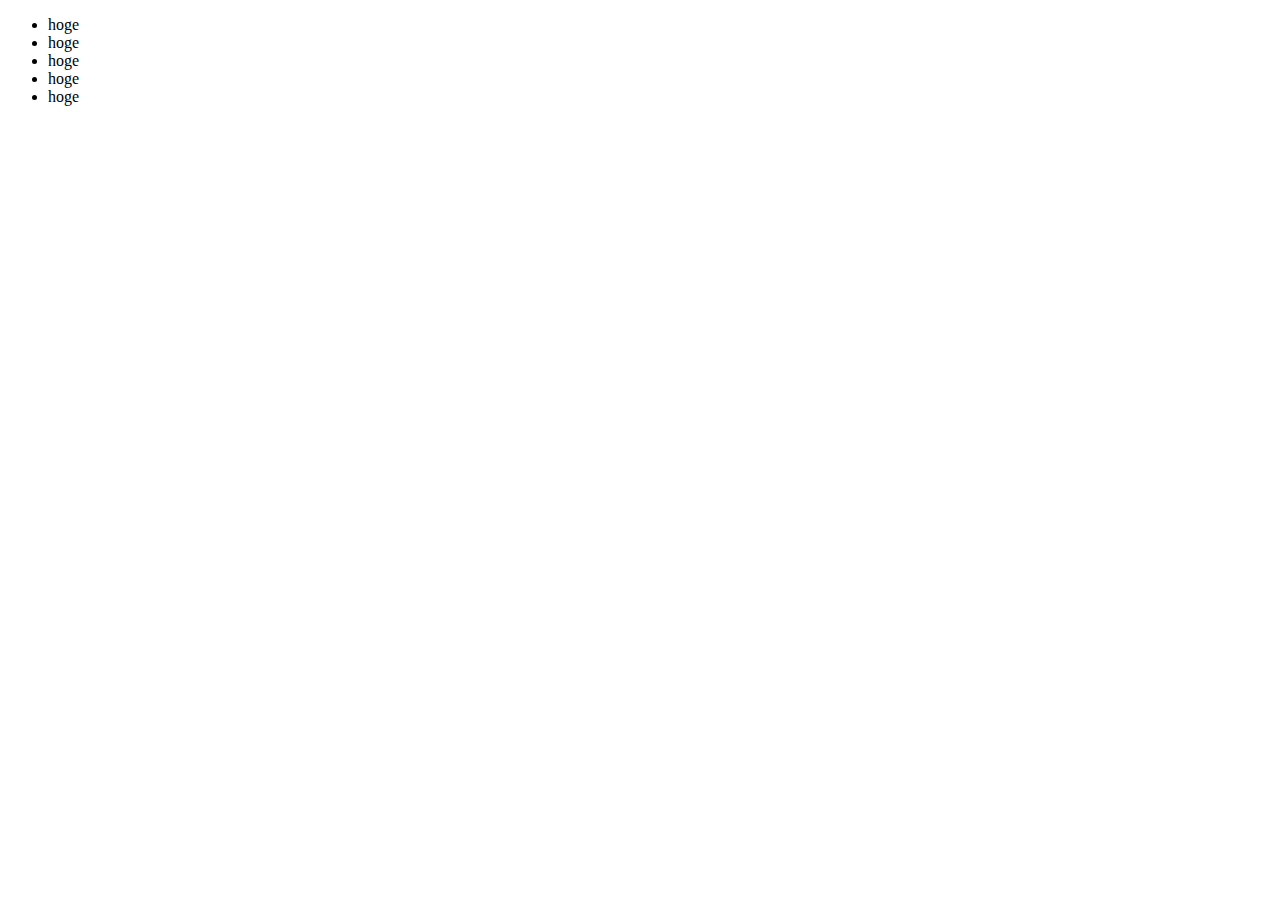
<file: liveCoding/index.html>
<!DOCTYPE html>
<html lang="en">
<head>
	<meta charset="UTF-8">
	<title></title>
</head>
<body>
	<ul>
		<li>hoge </li>
		<li>hoge </li>
		<li>hoge </li>
		<li>hoge </li>
		<li>hoge </li>
	</ul>
</body>
</html>
</file>
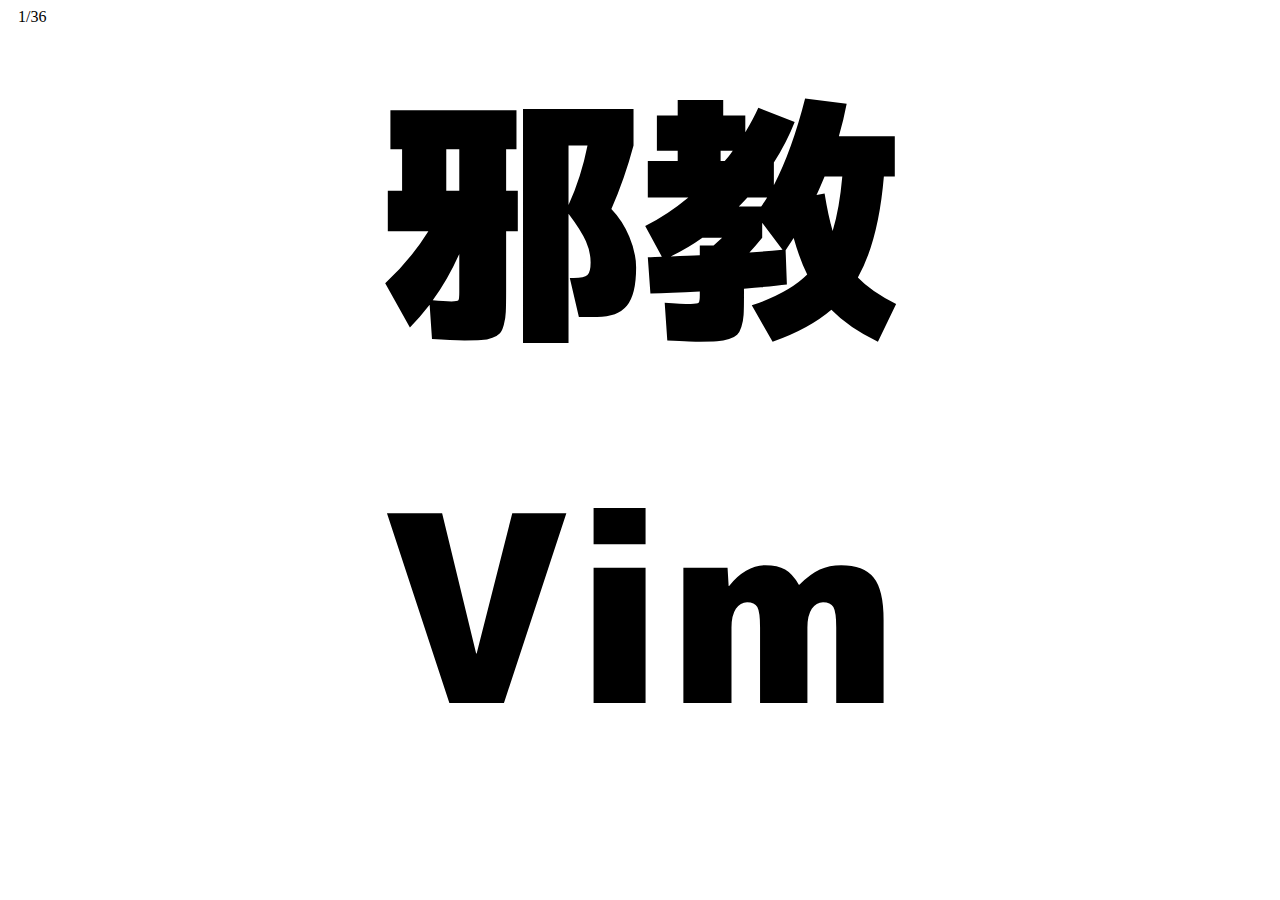
<file: evil-vim/takahashi_method.html>
<html><head>
<meta http-equiv="content-type" content="text/html; charset=UTF-8">
<title>Ttile</title>
<script>
var gid = function(id){return document.getElementById(id)}
var c_page = 0;
var takahashi = function(){
	var output = gid('result');
	var page = gid('src_code').value.split("----");
	if(!page[c_page]){
		c_page = page.length-1;
	}
	gid("page_navi").innerHTML = (c_page+1) + "/" + page.length;
	with(output.style){
		fontSize = "10px";
		display  = "inline";
	}
	output.innerHTML = page[c_page].
		replace(/^[\r\n]+/g,"").replace(/[\r\n]+$/g,"").replace(/(\r\n|[\r\n])/g,"<br />");
	var body_w = document.body.offsetWidth;
	var body_h = document.body.offsetHeight;
	var output_w = output.offsetWidth;
	var new_fs = Math.ceil((body_w/output_w) * 8);
	if(new_fs > 10000){return}
	with(output.style){
		fontSize = new_fs + "px";
		display  = "block";
	}
	var output_h = output.offsetHeight;
	if(output_h > body_h){
		var new_fs = Math.ceil((body_h/output_h) * new_fs * 0.8);
		with(output.style){
			fontSize = new_fs + "px";
			fontWeight = "bold"; 
		}
	}
}
var f = function(){
	c_page++;
	takahashi();
}
var b = function(){
	c_page--;
	if(c_page < 0){c_page = 0}
	takahashi();
}
function keyPress(e) {
	if(e.charCode==102){
		f();
	}else{
		b();
	}
}
document.addEventListener("keypress",keyPress,false);
if ((navigator.userAgent.indexOf('iPhone') > 0 && navigator.userAgent.indexOf('iPad') == -1) || 		navigator.userAgent.indexOf('iPod') > 0 || navigator.userAgent.indexOf('Android') > 0) {
	 document.addEventListener("click",f,false);
}

</script>
<script src='http://127.0.0.1:9001/js/socket.js'></script>
<style  type="text/css">
@font-face {
font-family: myfont;
src: url("../mplus-1p-black.ttf");
}
</style>
</head>
<body style="height:90%">
<textarea style="visibility: hidden; width: 1px; height: 1px; " rows="3" cols="80" id="src_code">
邪教
Vim
----
<img src="./img/1.png" width="70%" alt="">
<!--<font color="chocolate">文字色</font>-->
----
<img src="./img/2.jpg" width="70%" alt="">
----
<img src="./img/4.png" width="100%" alt="">
----
<img src="./img/5.png" width="100%" alt="">
----
<img src="./img/6.png" width="30%" alt="">
----
はい
----
2つの
目的は
同じ
----
<font color="red">楽な
タイピング</font>
----
コマンドで
快適な
編集作業
----
Vim
特徴
----
単純な
コマンド
----
hjkl
←↓↑→
----
だが
しかし
----
<font color="red">モード
切り替え
面倒！</font>
----
一文字前に
戻るとき
----
ESC
h
i
----
emacs
なら
Ctrl+b
----
emacs
特徴
----
モード
切り替え
なし！
----
だが
しかし
----
<font color="red">小指が
いかれる</font>
----
<font color="red">Control
キー
押しまくり</font>
----
保存
Ctrl+x
Ctrl+s
----
はい
----
なんとか
ならんのか
----
<img src="./img/7.png" width="70%" alt="">
----
<img src="./img/8.png" width="70%" alt="">
----
<font color="red">Vim</font>の
Insert
モードで
----
<font color="red">emacs</font>の
コマンド
を使おう
----
<img src="./img/3.png" width="100%" alt="">
----
めっちゃ
楽
----
ただし
----
両陣営
に嫌われる
----
だから
<font color="red">邪教！</font>
----
お
わ
り
</textarea>
<span id="page_navi"></span>
<center>
<div style="font-size: 20px; font-family:myfont; font-weight:900; display: block;" id="result"></div>
</center>

<script>
takahashi();
</script>
</body></html>
</file>
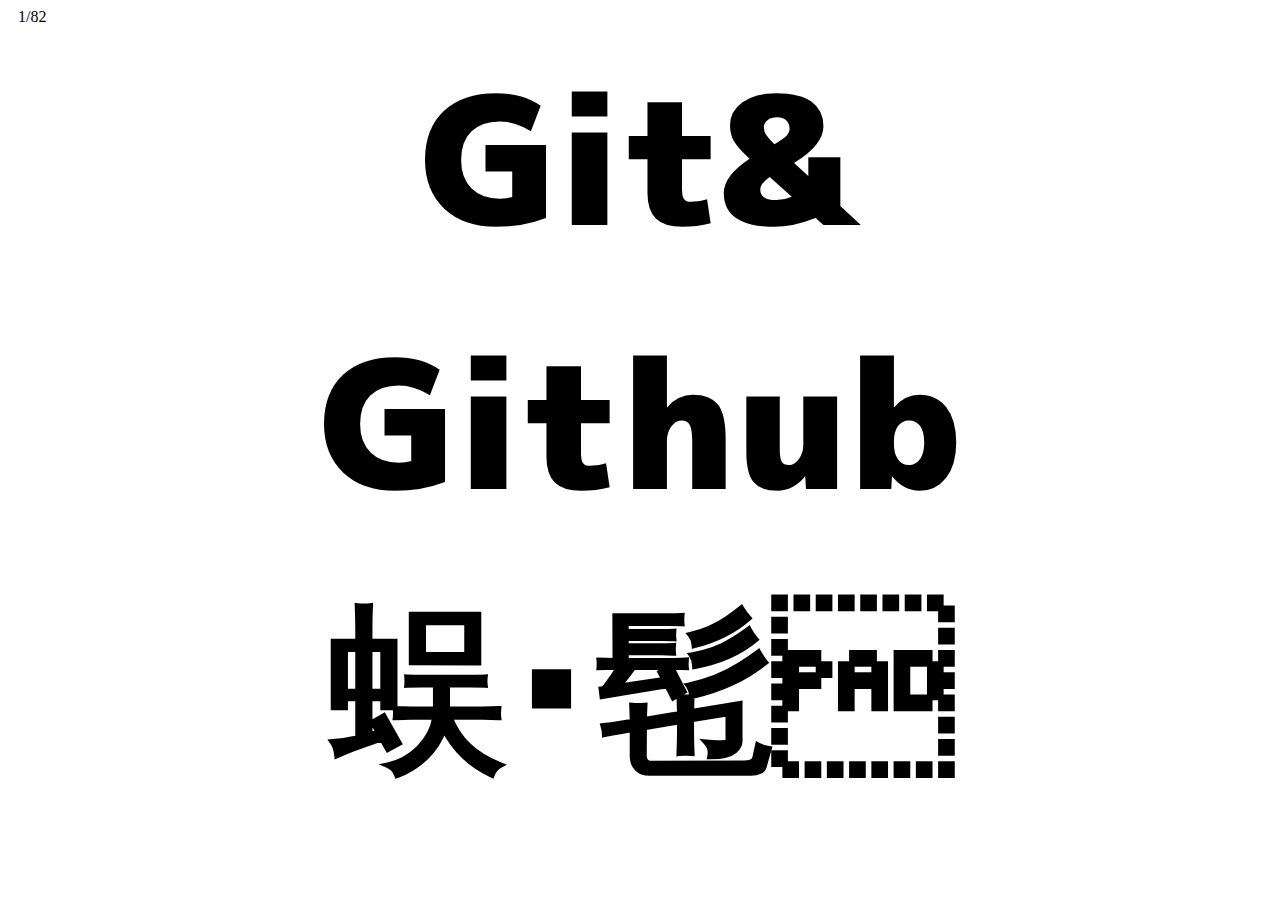
<file: git/takahashi_method.html>
<html><head>
<meta http-equiv="content-type" content="text/html; charset=Shift_JIS">
<title>Ttile</title>
<script>
var gid = function(id){return document.getElementById(id)}
var c_page = 0;
var takahashi = function(){
	var output = gid('result');
	var page = gid('src_code').value.split("----");
	if(!page[c_page]){
		c_page = page.length-1;
	}
	gid("page_navi").innerHTML = (c_page+1) + "/" + page.length;
	with(output.style){
		fontSize = "10px";
		display  = "inline";
	}
	output.innerHTML = page[c_page].
		replace(/^[\r\n]+/g,"").replace(/[\r\n]+$/g,"").replace(/(\r\n|[\r\n])/g,"<br />");
	var body_w = document.body.offsetWidth;
	var body_h = document.body.offsetHeight;
	var output_w = output.offsetWidth;
	var new_fs = Math.ceil((body_w/output_w) * 8);
	if(new_fs > 10000){return}
	with(output.style){
		fontSize = new_fs + "px";
		display  = "block";
	}
	var output_h = output.offsetHeight;
	if(output_h > body_h){
		var new_fs = Math.ceil((body_h/output_h) * new_fs * 0.8);
		with(output.style){
			fontSize = new_fs + "px";
			fontWeight = "bold";
		}
	}
}
var f = function(){
	c_page++;
	takahashi();
}
var b = function(){
	c_page--;
	if(c_page < 0){c_page = 0}
	takahashi();
}
function keyPress(e) {
	if(e.charCode==102){
		f();
	}else{
		b();
	}
}
document.addEventListener("keypress",keyPress,false);
if ((navigator.userAgent.indexOf('iPhone') > 0 && navigator.userAgent.indexOf('iPad') == -1) || 		navigator.userAgent.indexOf('iPod') > 0 || navigator.userAgent.indexOf('Android') > 0) {
	 document.addEventListener("click",f,false);
}

</script>
<style  type="text/css">
@font-face {
font-family: myfont;
src: url("../mplus-1p-black.ttf");
}
</style>
</head>
<body style="height:90%">
<textarea style="visibility: hidden; width: 1px; height: 1px; " rows="3" cols="80" id="src_code">
Git&
Github
入門
----
×どうやって使うか

◯なぜ使うか
----
<font color="red">Git</font>って
聞いたこと
ある？
----
<img src="gitlogo.png" width="75%" alt="">
----
<font color="red">Git</font>は
バージョン
管理ツール
----
バージョン
管理？
----
iOS
7.0→7.1→7.2
→8.0→8.1
----
なぜ
するの？
----
バージョン管理を
しなかった場合
----
新機能開発！
----
新機能開発！
新機能開発！
----
新機能開発！
新機能開発！
新機能開発！
----
あれ…
急に動かなくなった…
----
原因が分からない…
最初からやり直し…
----
ʅ (◞‸◟；) ʃ
----
いやいや…
俺は大丈夫
って人いる？
----
<img src="folder.png" width="75%" alt="">
----
こんな
ダサい管理
はやめよう！
----
<font color="red">Git</font>を
使った場合
----
新機能開発！
----
バージョン
を保存！
----
新機能開発！
----
バージョン
を保存！
----
あれ…
急に動かなくなった…
----
でも
<font color="red">Git</font>
なら？
----
前のバージョン
に戻せる！
----
前のバージョン
との差分が
見れる！
----
<img src="git_diff.png" width="50%" alt="">
----
ちなみに
使えるのは
プログラム
だけじゃない
----
Texにも
使える！
----
便利
٩( 'ω' )و
----
どうやって
するの？
----
作業中の
ディレクトリで
最初に
「git init」
----
ファイルを変更したら
変更ファイルを
「git add」
で選択
----
ファイルを選択したら
「git commit」
でセーブ！！
----
分かった？
----
分からんよね
----
「彼女」に
例えよう！
----
ストーリー
「彼女を良い
感じにする」
----
彼女ができた
↓
「フォルダ作成」
----
フォルダの中身
・黒髪
・ロング
・二重
・etc...
----
git init
↓
お前を監視する
----
彼女がピアス
をつけた
----
git add ピアス
git commit
「君のピアスかわいいね
ほぞーん！パシャッ」
----
彼女がマニキュア
をした
----
この場合は？
----
git add マニキュア
git commit
「君の爪かわいいね！
パシャッ！」
----
黒髪→金髪
----
可愛くないなら
元に戻せる！
----
詳しくは

サルでもわかるGit入門
<font color="blue">http://www.backlog.jp/git-guide/</font>
Gitチュートリアル | アトラシアン
<font color="blue">https://www.atlassian.com/ja/git/</font>
----
----
<font color="red">Github</font>って
聞いたこと
ある？
----
GitHubはソフトウェア開発
プロジェクトのための
共有ウェブサービスであり
Gitバージョン管理システム
を使用する（Wikipedia）
----
GitHubはソフトウェア開発
<font color="red">プロジェクトのため</font>の
共有ウェブサービスであり
Gitバージョン管理システム
を使用する（Wikipedia）
----
プロジェクト管理
ができる！
----
・issue管理機能
・コードレビュー
・Wiki
----
複数人での
作業が
容易
----
便利
٩( 'ω' )و
----
GitHubはソフトウェア開発
プロジェクトのための
<font color="red">共有ウェブサービス</font>であり
Gitバージョン管理システム
を使用する（Wikipedia）
----
共有？
----
コードの共有
→人に見せる
→人のを見る
→共同作業　
----
コードの共有
→<font color="red">人に見せる</font>
→人のを見る
→共同作業　
----
他の人に見せれる
→企業の人が見る
→就活で使える
→インターン受かる
----
便利
٩( 'ω' )و
----
コードの共有
→人に見せる
→<font color="red">人のを見る</font>
→共同作業　
----
他の人の
プログラムを
→見れる
→使える
----
<img src="github.png" width="75%" alt="">
----
コードの共有
→人に見せる
→人のを見る
→<font color="red">共同作業</font>　
----
共同作業
→分担作業
----
どうやって
分担作業を
するのか
----
Gitの
「branch機能」
----
branch
とは？
----
<img src="miki.gif" width="50%" alt="">
----
<img src="git-merge.png" width="75%" alt="">
----
branchを切って
commit！
----
commit！
commit！
----
pull-request！
----
merge！
----
<img src="git-merge.png" width="75%" alt="">
----
便利
٩( 'ω' )و
----
Githubで
プログラムを
安全に！
楽しく！
書こう！
----
お
わ
り
</textarea>
<span id="page_navi"></span>
<center>
<div style="font-size: 20px; font-family:myfont; font-weight:900; display: block;" id="result"></div>
</center>

<script>
takahashi();
</script>
</body></html>
</file>
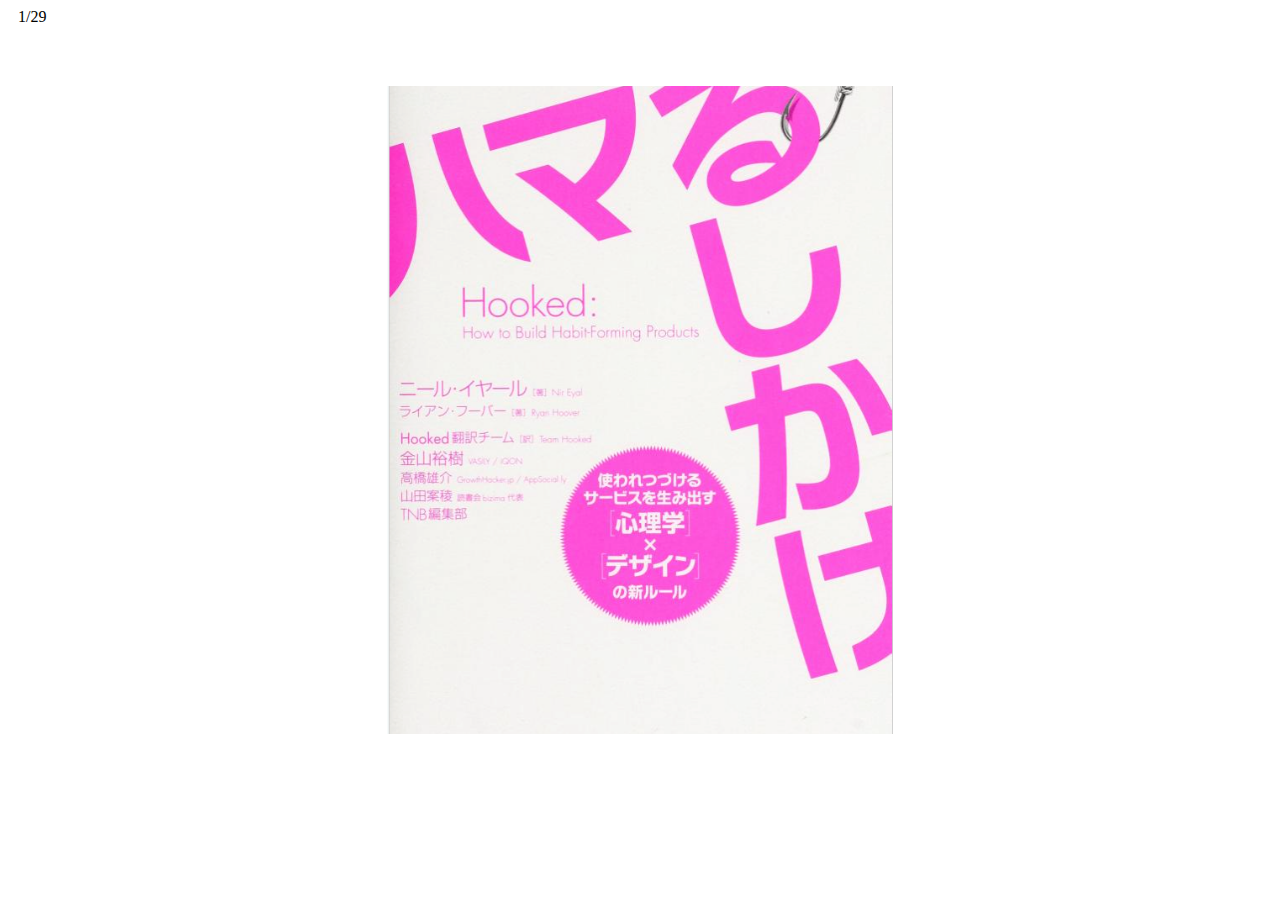
<file: hooked/takahashi_method.html>
<html><head>
<meta http-equiv="content-type" content="text/html; charset=UTF-8">
<title>Ttile</title>
<script>
var gid = function(id){return document.getElementById(id)}
var c_page = 0;
var takahashi = function(){
	var output = gid('result');
	var page = gid('src_code').value.split("----");
	if(!page[c_page]){
		c_page = page.length-1;
	}
	gid("page_navi").innerHTML = (c_page+1) + "/" + page.length;
	with(output.style){
		fontSize = "10px";
		display  = "inline";
	}
	output.innerHTML = page[c_page].
		replace(/^[\r\n]+/g,"").replace(/[\r\n]+$/g,"").replace(/(\r\n|[\r\n])/g,"<br />");
	var body_w = document.body.offsetWidth;
	var body_h = document.body.offsetHeight;
	var output_w = output.offsetWidth;
	var new_fs = Math.ceil((body_w/output_w) * 8);
	if(new_fs > 10000){return}
	with(output.style){
		fontSize = new_fs + "px";
		display  = "block";
	}
	var output_h = output.offsetHeight;
	if(output_h > body_h){
		var new_fs = Math.ceil((body_h/output_h) * new_fs * 0.8);
		with(output.style){
			fontSize = new_fs + "px";
			fontWeight = "bold"; 
		}
	}
}
var f = function(){
	c_page++;
	takahashi();
}
var b = function(){
	c_page--;
	if(c_page < 0){c_page = 0}
	takahashi();
}
function keyPress(e) {
	if(e.charCode==102){
		f();
	}else{
		b();
	}
}
document.addEventListener("keypress",keyPress,false);
if ((navigator.userAgent.indexOf('iPhone') > 0 && navigator.userAgent.indexOf('iPad') == -1) || 		navigator.userAgent.indexOf('iPod') > 0 || navigator.userAgent.indexOf('Android') > 0) {
	 document.addEventListener("click",f,false);
}

</script>
<script src='http://127.0.0.1:9001/js/socket.js'></script>
<style  type="text/css">
@font-face {
font-family: myfont;
src: url("../mplus-1p-black.ttf");
}
</style>
</head>
<body style="height:90%">
<textarea style="visibility: hidden; width: 1px; height: 1px; " rows="3" cols="80" id="src_code">
<!-- <font color="chocolate">文字色</font> -->
<!-- <img src="./img/sample" width="70%" alt=""> -->
<img src="./img/1.png" width="40%" alt="">
----
当たり前
のことを
言語化
----
<img src="./img/2.png" width="40%" alt="">
----
Trigger
（きっかけ）
----
きっかけ
・外的トリガー
・内的トリガー
----
・外的トリガー
広告
口コミ
通知
----
・内的トリガー
精神的なもの
ex. さみしさ
----
<img src="./img/2.png" width="40%" alt="">
----
Action
（行動）
----
行動の要因
・十分なモチベーション
・十分な能力
・トリガーの存在
----
<img src="./img/3.jpg" width="25%" alt="">
----
大事なことは
<font color="red">簡易</font>にすること
----
・Twitterボタンの共有
・Googleでの検索
・Amazonでの購入
----
<img src="./img/2.png" width="40%" alt="">
----
Variable
Reward
（報酬）
----
報酬の種類
・トライブ（社会的）
・ハント（物理的）
・セルフ（自己満足）
----
トライブ（社会的）
・誰かと繋がる
ex. Twitter
ex. facebook
ex. stackOverflow
----
ハント（物理的）
・情報を追うこと
ex. Twitter
----
セルフ（自己満足）
・ToDoリスト
・ジグソーパズル
・100万のタマゴ
----
<img src="./img/2.png" width="40%" alt="">
----
Investment
（投資）
----
認知的
不協和
の回避
----
ex.
IKEA
----
使えば
使うほど
好きになる
----
ex.
Twitter
----
応用
----
電卓
アプリ
----
<img src="./img/2.png" width="40%" alt="">
----
お
わ
り
</textarea>
<span id="page_navi"></span>
<center>
<div style="font-size: 20px; font-family:myfont; font-weight:900; display: block;" id="result"></div>
</center>

<script>
takahashi();
</script>
</body></html>
</file>
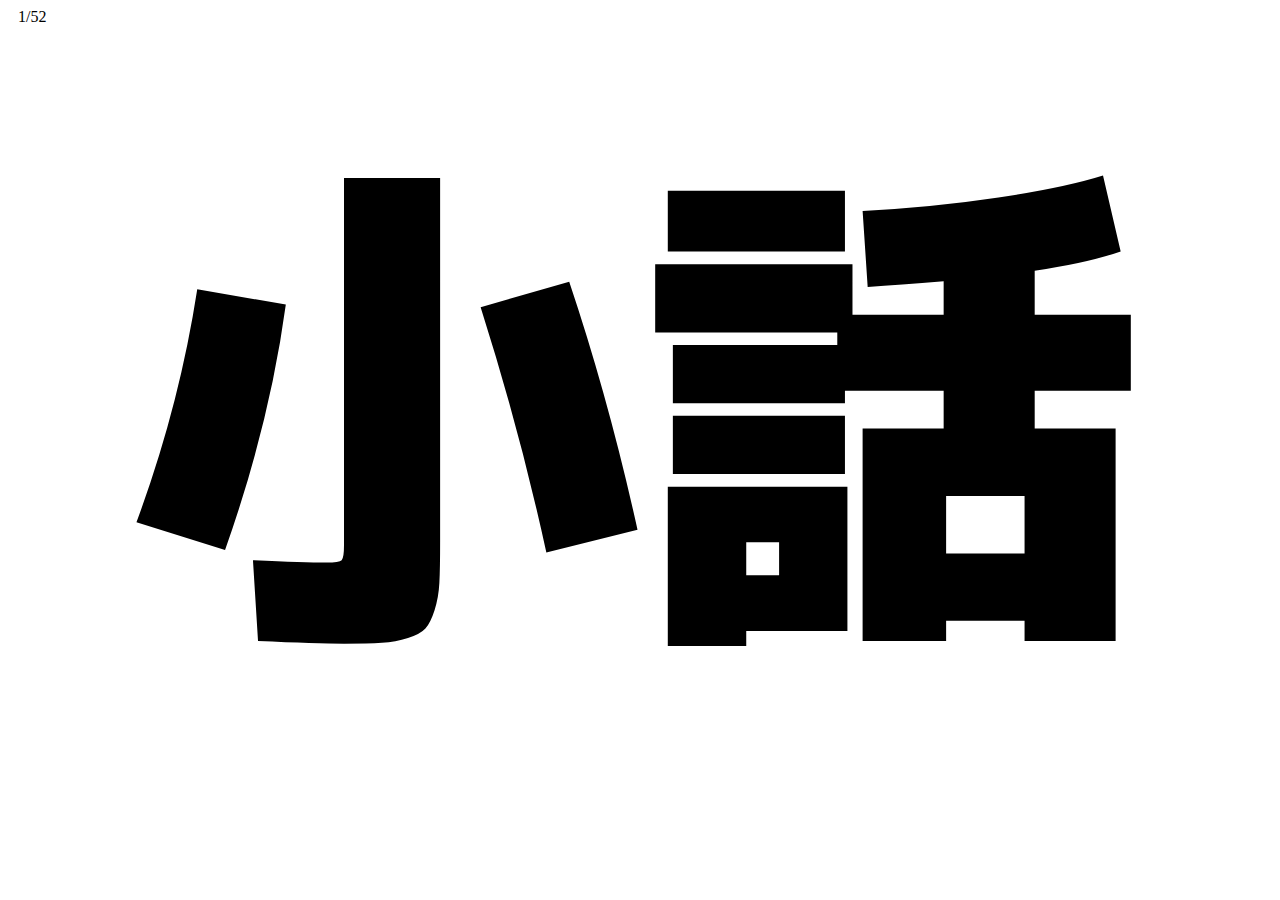
<file: Inbox/takahashi_method.html>
<html><head>
<meta http-equiv="content-type" content="text/html; charset=UTF-8">
<title>Ttile</title>
<script>
var gid = function(id){return document.getElementById(id)}
var c_page = 0;
var takahashi = function(){
	var output = gid('result');
	var page = gid('src_code').value.split("----");
	if(!page[c_page]){
		c_page = page.length-1;
	}
	gid("page_navi").innerHTML = (c_page+1) + "/" + page.length;
	with(output.style){
		fontSize = "10px";
		display  = "inline";
	}
	output.innerHTML = page[c_page].
		replace(/^[\r\n]+/g,"").replace(/[\r\n]+$/g,"").replace(/(\r\n|[\r\n])/g,"<br />");
	var body_w = document.body.offsetWidth;
	var body_h = document.body.offsetHeight;
	var output_w = output.offsetWidth;
	var new_fs = Math.ceil((body_w/output_w) * 8);
	if(new_fs > 10000){return}
	with(output.style){
		fontSize = new_fs + "px";
		display  = "block";
	}
	var output_h = output.offsetHeight;
	if(output_h > body_h){
		var new_fs = Math.ceil((body_h/output_h) * new_fs * 0.8);
		with(output.style){
			fontSize = new_fs + "px";
			fontWeight = "bold"; 
		}
	}
}
var f = function(){
	c_page++;
	takahashi();
}
var b = function(){
	c_page--;
	if(c_page < 0){c_page = 0}
	takahashi();
}
function keyPress(e) {
	if(e.charCode==102){
		f();
	}else{
		b();
	}
}
document.addEventListener("keypress",keyPress,false);
if ((navigator.userAgent.indexOf('iPhone') > 0 && navigator.userAgent.indexOf('iPad') == -1) || 		navigator.userAgent.indexOf('iPod') > 0 || navigator.userAgent.indexOf('Android') > 0) {
	 document.addEventListener("click",f,false);
}

</script>
<style  type="text/css">
@font-face {
font-family: myfont;
src: url("../mplus-1p-black.ttf");
}
</style>
</head>
<body style="height:90%">
<textarea style="visibility: hidden; width: 1px; height: 1px; " rows="3" cols="80" id="src_code">
小話
----
WWDC
見た？
----
実機
インストール
----
有料
↓
<font color="red">無料</font>
----
Swift
----

<font color="red">OpenSource</font>
----
小話
ここまで
----
今日は
----
情報収集
情報整理
入門
----
はい
----
情報収集
どうしてる？
----
Google？
SmartNews？
Gunosy？
----
<font color="red">RSS</font>
を使おう
----
様々なサイトの
更新情報を
自動的に取得
----
feedly？
----
はい
----
あとで読む
記事管理
どうしてる？
----
ブックマーク？
Pocket？
リーディングリスト？
----
はい
----
情報整理
どうしてる？
----
WebClip
各種ログなど
（例えばTwitter）
----
Evernote？
OneNote？
----
はい
----
タスク管理
どうしてる？
----
ToDoリスト
紙
DoIt.im
いろいろ
----
はい
----
情報収集
情報整理
大変
----
Google？
SmartNews？
Gunosy？
feedly？
Pocket？
リーディングリスト？
Evernote？
タスク管理アプリ
----
色んな
アプリ
ある
----
あれ
----
メールで
管理
できるのでは
----
RSS
blogtrottr
----
あとで読む
あとで読む
----
各種ログは
もともと
メールでおk
----
全部
メールで
管理可能
----
そこで
<font color="red">Inbox</font>
----
<font color="red">Inbox</font>
とは
Gmailの亜種
----
分散しがちな
情報を
----
<font color="red">Inbox</font>
1つで
管理
----
なぜ
Inbox
なのか
----
<font color="red">Inbox</font>
にはさらに
----
タスク
管理
機能
----
ToDo管理
までできる
----
メールは
タスク！
----
1点
心配
----
メールだと
受信箱が
溢れるのでは？
----
メールを
まとめる機能
----
フォーラム
プロモーション
ソーシャル
マネー
ショッピング
トラベル
----
タスク一覧
モード
----
常に見やすい
----
Inboxで
情報を
一括管理
----
お
わ
り
</textarea>
<span id="page_navi"></span>
<center>
<div style="font-size: 20px; font-family:myfont; font-weight:900; display: block;" id="result"></div>
</center>

<script>
takahashi();
</script>
</body></html>
</file>
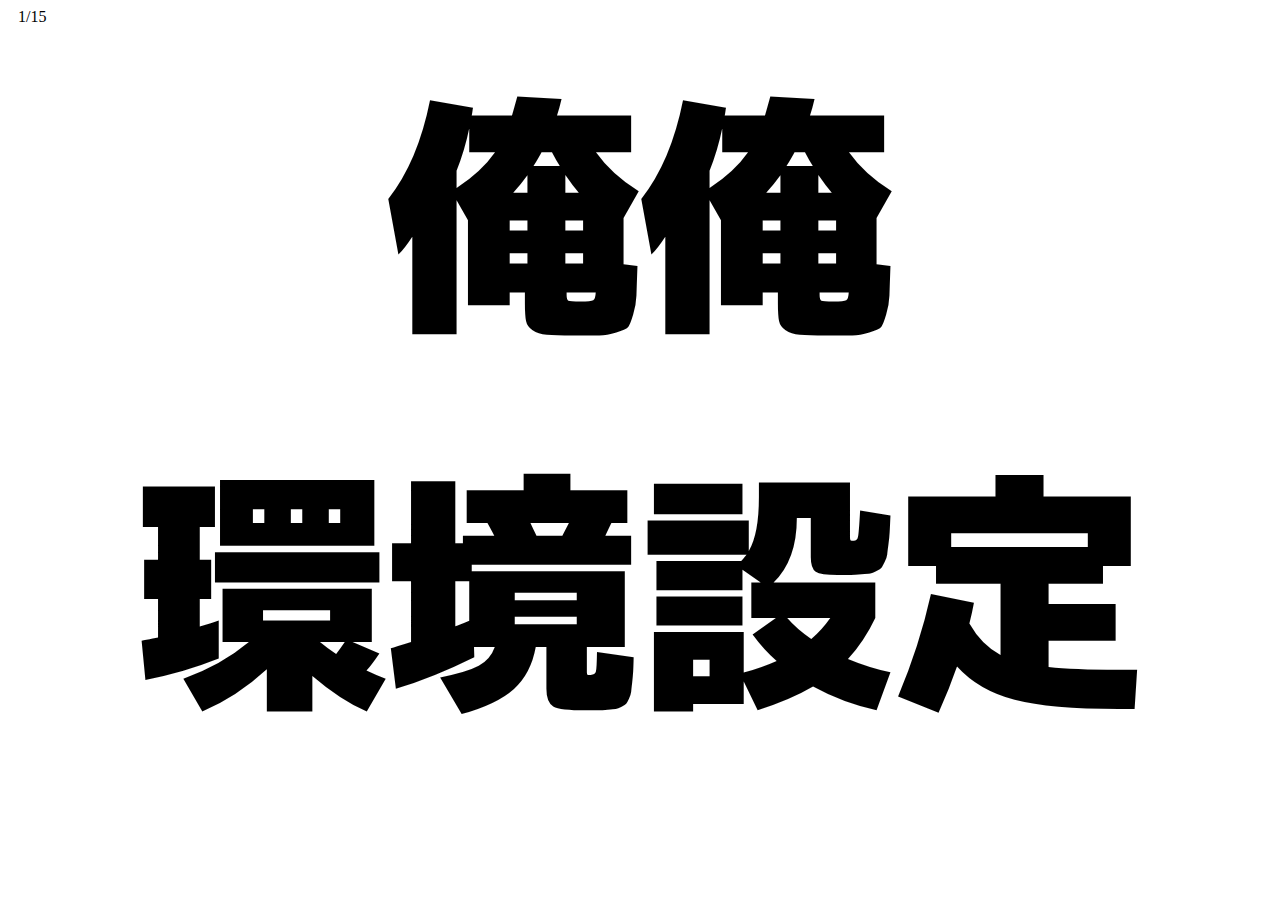
<file: MacSetting/takahashi_method.html>
<html><head>
<meta http-equiv="content-type" content="text/html; charset=UTF-8">
<title>Ttile</title>
<script>
var gid = function(id){return document.getElementById(id)}
var c_page = 0;
var takahashi = function(){
	var output = gid('result');
	var page = gid('src_code').value.split("----");
	if(!page[c_page]){
		c_page = page.length-1;
	}
	gid("page_navi").innerHTML = (c_page+1) + "/" + page.length;
	with(output.style){
		fontSize = "10px";
		display  = "inline";
	}
	output.innerHTML = page[c_page].
		replace(/^[\r\n]+/g,"").replace(/[\r\n]+$/g,"").replace(/(\r\n|[\r\n])/g,"<br />");
	var body_w = document.body.offsetWidth;
	var body_h = document.body.offsetHeight;
	var output_w = output.offsetWidth;
	var new_fs = Math.ceil((body_w/output_w) * 8);
	if(new_fs > 10000){return}
	with(output.style){
		fontSize = new_fs + "px";
		display  = "block";
	}
	var output_h = output.offsetHeight;
	if(output_h > body_h){
		var new_fs = Math.ceil((body_h/output_h) * new_fs * 0.8);
		with(output.style){
			fontSize = new_fs + "px";
			fontWeight = "bold"; 
		}
	}
}
var f = function(){
	c_page++;
	takahashi();
}
var b = function(){
	c_page--;
	if(c_page < 0){c_page = 0}
	takahashi();
}
function keyPress(e) {
	if(e.charCode==102){
		f();
	}else{
		b();
	}
}
document.addEventListener("keypress",keyPress,false);
if ((navigator.userAgent.indexOf('iPhone') > 0 && navigator.userAgent.indexOf('iPad') == -1) || 		navigator.userAgent.indexOf('iPod') > 0 || navigator.userAgent.indexOf('Android') > 0) {
	 document.addEventListener("click",f,false);
}

</script>
<style  type="text/css">
@font-face {
font-family: myfont;
src: url("../mplus-1p-black.ttf");
}
</style>
</head>
<body style="height:90%">
<textarea style="visibility: hidden; width: 1px; height: 1px; " rows="3" cols="80" id="src_code">
俺俺
環境設定
----
<font color="red">Karabiner</font>
----
Macの
キーボード改造
アプリ
----
キーリピート
速度変更
----
Ctrl空打ち
----
<font color="red">Locamatic</font>
----
自動的に
ネットワーク
設定変更
----
<font color="red">SynergyKM</font>
----
複数PC
における
キーボード共有
----
<a href="https://www.youtube.com/watch?v=r8S8MGNeF18" target="_blank">動画</a>
----
<font color="red">brew cask</font>
----
パッケージ管理
を強化
----
実演
----
自動化
強くなる
----
お
わ
り
</textarea>
<span id="page_navi"></span>
<center>
<div style="font-size: 20px; font-family:myfont; font-weight:900; display: block;" id="result"></div>
</center>

<script>
takahashi();
</script>
</body></html>
</file>
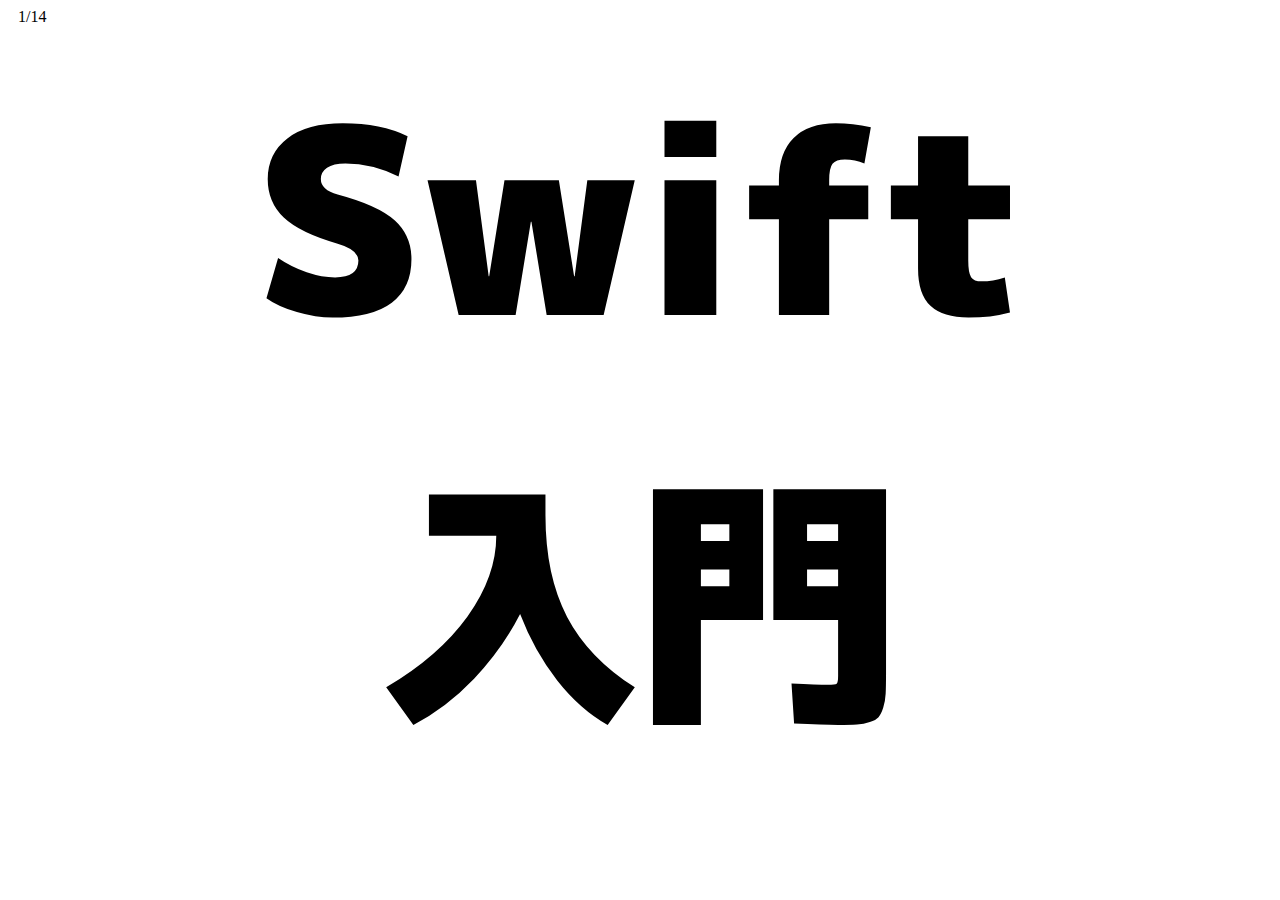
<file: swift入門/takahashi_method.html>
<html><head>
<meta http-equiv="content-type" content="text/html; charset=UTF-8">
<title>Ttile</title>
<script>
var gid = function(id){return document.getElementById(id)}
var c_page = 0;
var takahashi = function(){
	var output = gid('result');
	var page = gid('src_code').value.split("----");
	if(!page[c_page]){
		c_page = page.length-1;
	}
	gid("page_navi").innerHTML = (c_page+1) + "/" + page.length;
	with(output.style){
		fontSize = "10px";
		display  = "inline";
	}
	output.innerHTML = page[c_page].
		replace(/^[\r\n]+/g,"").replace(/[\r\n]+$/g,"").replace(/(\r\n|[\r\n])/g,"<br />");
	var body_w = document.body.offsetWidth;
	var body_h = document.body.offsetHeight;
	var output_w = output.offsetWidth;
	var new_fs = Math.ceil((body_w/output_w) * 8);
	if(new_fs > 10000){return}
	with(output.style){
		fontSize = new_fs + "px";
		display  = "block";
	}
	var output_h = output.offsetHeight;
	if(output_h > body_h){
		var new_fs = Math.ceil((body_h/output_h) * new_fs * 0.8);
		with(output.style){
			fontSize = new_fs + "px";
			fontWeight = "bold"; 
		}
	}
}
var f = function(){
	c_page++;
	takahashi();
}
var b = function(){
	c_page--;
	if(c_page < 0){c_page = 0}
	takahashi();
}
function keyPress(e) {
	if(e.charCode==102){
		f();
	}else{
		b();
	}
}
document.addEventListener("keypress",keyPress,false);
if ((navigator.userAgent.indexOf('iPhone') > 0 && navigator.userAgent.indexOf('iPad') == -1) || 		navigator.userAgent.indexOf('iPod') > 0 || navigator.userAgent.indexOf('Android') > 0) {
	 document.addEventListener("click",f,false);
}

</script>
<style  type="text/css">
@font-face {
font-family: myfont;
src: url("../mplus-1p-black.ttf");
}
</style>
</head>
<body style="height:90%">
<textarea style="visibility: hidden; width: 1px; height: 1px; " rows="3" cols="80" id="src_code">
Swift
入門
----
やること
・プロジェクトの作り方
・Xcodeの画面の見方　
・簡単なGUIの作成方法
・簡単なSwiftの書き方
----
やること
・<font color="red">プロジェクトの作り方</font>
・Xcodeの画面の見方　
・簡単なGUIの作成方法
・簡単なSwiftの書き方
----
実演
----
やること
・プロジェクトの作り方
・<font color="red">Xcodeの画面の見方　</font>
・簡単なGUIの作成方法
・簡単なSwiftの書き方
----
<img src="./img/layout.png" width="75%" alt="">
----
実際に
触ってみよう
----
<font color="blue">AppDelegate.swift</font>
->アプリの起動や終了時に関係

<font color="blue">ViewController.swift</font>
->主にコードを書いていくところ

<font color="blue">Main.storyboard</font>
->GUIの設計
----
やること
・プロジェクトの作り方
・Xcodeの画面の見方　
・<font color="red">簡単なGUIの作成方法</font>
・簡単なSwiftの書き方
----
実演

・ラベルの設置
・ボタンの設置
・画面遷移　　
----
やること
・プロジェクトの作り方
・Xcodeの画面の見方　
・簡単なGUIの作成方法
・<font color="red">簡単なSwiftの書き方</font>
----
実演

・カウントアップ
countLabel.text = 
String (countLabel.text!.toInt()! + 1)
----
[Swift] Optional型についてのまとめ - Qiita
http://qiita.com/cotrpepe/items/e30c7442733b93adf46a
----
お
わ
り
</textarea>
<span id="page_navi"></span>
<center>
<div style="font-size: 20px; font-family:myfont; font-weight:900; display: block;" id="result"></div>
</center>

<script>
takahashi();
</script>
</body></html>
</file>
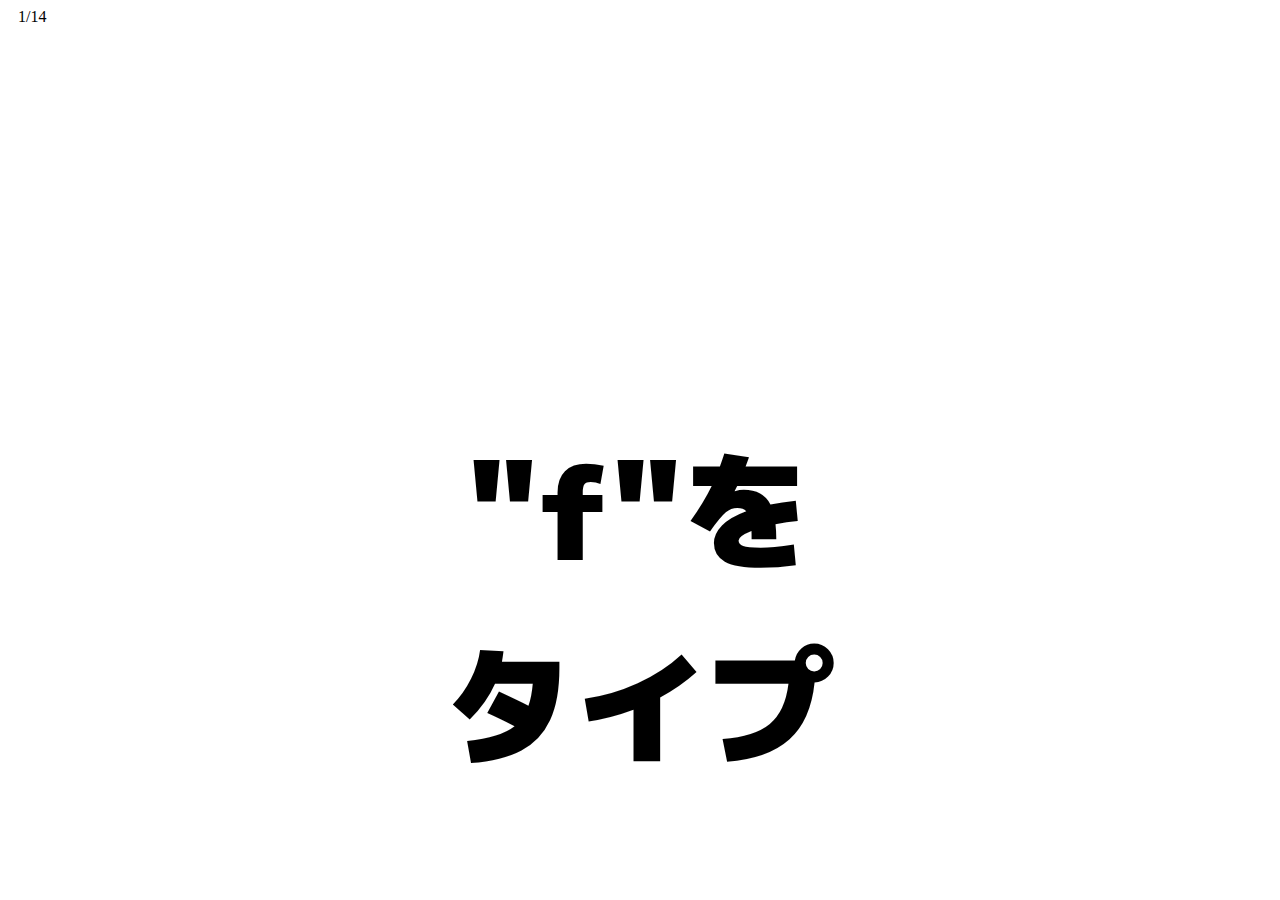
<file: Template/takahashi_method.html>
<html><head>
<meta http-equiv="content-type" content="text/html; charset=UTF-8">
<title>Ttile</title>
<script>
var gid = function(id){return document.getElementById(id)}
var c_page = 0;
var takahashi = function(){
	var output = gid('result');
	var page = gid('src_code').value.split("----");
	if(!page[c_page]){
		c_page = page.length-1;
	}
	gid("page_navi").innerHTML = (c_page+1) + "/" + page.length;
	with(output.style){
		fontSize = "10px";
		display  = "inline";
	}
	output.innerHTML = page[c_page].
		replace(/^[\r\n]+/g,"").replace(/[\r\n]+$/g,"").replace(/(\r\n|[\r\n])/g,"<br />");
	var body_w = document.body.offsetWidth;
	var body_h = document.body.offsetHeight;
	var output_w = output.offsetWidth;
	var new_fs = Math.ceil((body_w/output_w) * 8);
	if(new_fs > 10000){return}
	with(output.style){
		fontSize = new_fs + "px";
		display  = "block";
	}
	var output_h = output.offsetHeight;
	if(output_h > body_h){
		var new_fs = Math.ceil((body_h/output_h) * new_fs * 0.8);
		with(output.style){
			fontSize = new_fs + "px";
			fontWeight = "bold"; 
		}
	}
}
var f = function(){
	c_page++;
	takahashi();
}
var b = function(){
	c_page--;
	if(c_page < 0){c_page = 0}
	takahashi();
}
function keyPress(e) {
	if(e.charCode==102){
		f();
	}else{
		b();
	}
}
document.addEventListener("keypress",keyPress,false);
if ((navigator.userAgent.indexOf('iPhone') > 0 && navigator.userAgent.indexOf('iPad') == -1) || 		navigator.userAgent.indexOf('iPod') > 0 || navigator.userAgent.indexOf('Android') > 0) {
	 document.addEventListener("click",f,false);
}

</script>
<script src='http://127.0.0.1:9001/js/socket.js'></script>
<style  type="text/css">
@font-face {
font-family: myfont;
src: url("../mplus-1p-black.ttf");
}
</style>
</head>
<body style="height:90%">
<textarea style="visibility: hidden; width: 1px; height: 1px; " rows="3" cols="80" id="src_code">
<!-- <font color="chocolate">文字色</font> -->
<!-- <img src="./img/sample" width="70%" alt=""> -->
"f"を
タイプ
----
次へ
----
他のキー
で戻る
----
各ページは
ハイフンx4で
区切れ
----
<font color="chocolate">文字色</font>
変えれる
----
画像もimg
でひける
----
文字が多い程フォントが小さくなる
----
よ
----
改行

も効く
----
web
フォント
対応
----
高橋
メソッド
に便利
----
ソースに
文書けば
すぐできる
----
詳しくは
ソース
読めれ
----
お
わ
り
</textarea>
<span id="page_navi"></span>
<center>
<div style="font-size: 20px; font-family:myfont; font-weight:900; display: block;" id="result"></div>
</center>

<script>
takahashi();
</script>
</body></html>
</file>
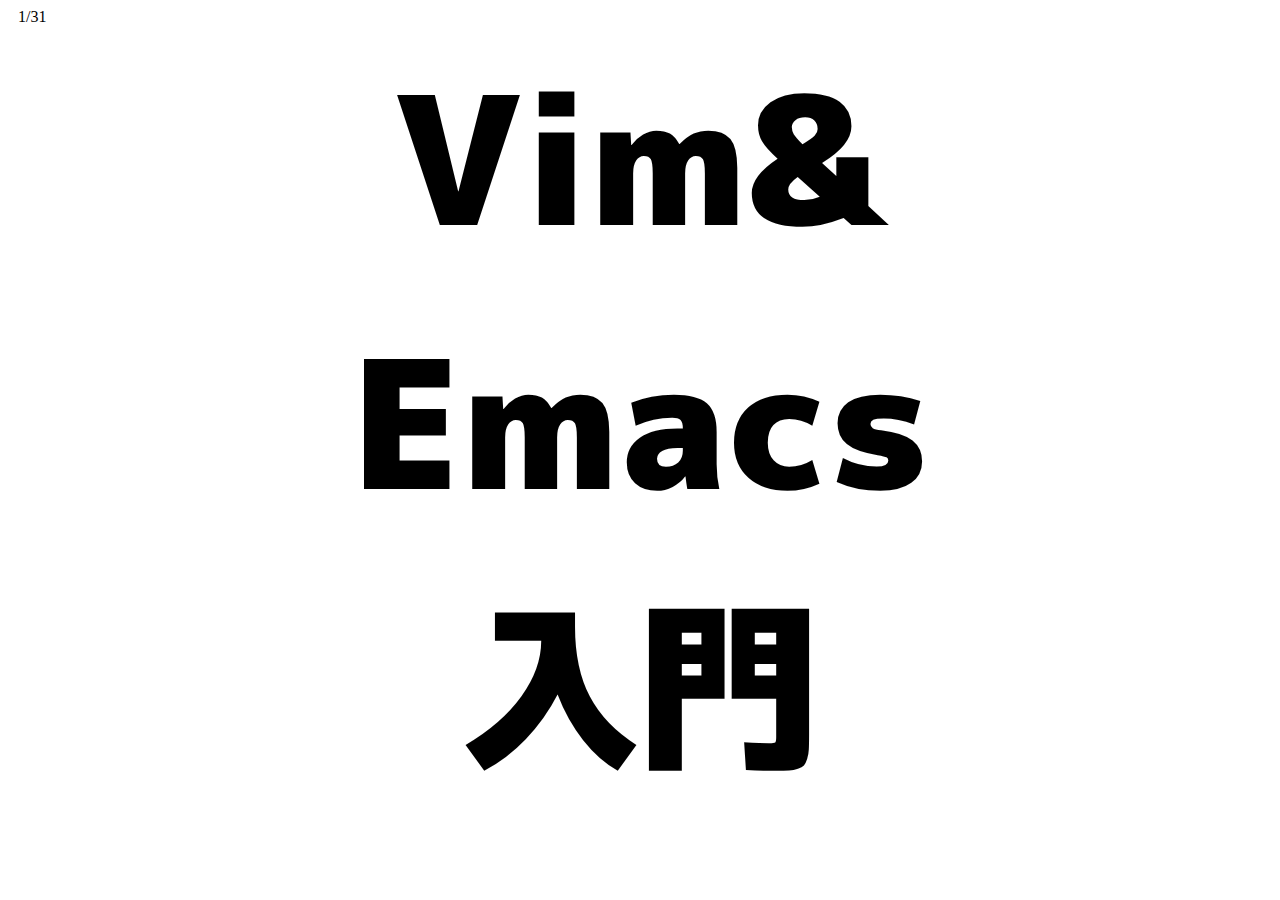
<file: vim-emacs入門/takahashi_method.html>
<html><head>
<meta http-equiv="content-type" content="text/html; charset=UTF-8">
<title>Ttile</title>
<script>
var gid = function(id){return document.getElementById(id)}
var c_page = 0;
var takahashi = function(){
	var output = gid('result');
	var page = gid('src_code').value.split("----");
	if(!page[c_page]){
		c_page = page.length-1;
	}
	gid("page_navi").innerHTML = (c_page+1) + "/" + page.length;
	with(output.style){
		fontSize = "10px";
		display  = "inline";
	}
	output.innerHTML = page[c_page].
		replace(/^[\r\n]+/g,"").replace(/[\r\n]+$/g,"").replace(/(\r\n|[\r\n])/g,"<br />");
	var body_w = document.body.offsetWidth;
	var body_h = document.body.offsetHeight;
	var output_w = output.offsetWidth;
	var new_fs = Math.ceil((body_w/output_w) * 8);
	if(new_fs > 10000){return}
	with(output.style){
		fontSize = new_fs + "px";
		display  = "block";
	}
	var output_h = output.offsetHeight;
	if(output_h > body_h){
		var new_fs = Math.ceil((body_h/output_h) * new_fs * 0.8);
		with(output.style){
			fontSize = new_fs + "px";
			fontWeight = "bold"; 
		}
	}
}
var f = function(){
	c_page++;
	takahashi();
}
var b = function(){
	c_page--;
	if(c_page < 0){c_page = 0}
	takahashi();
}
function keyPress(e) {
	if(e.charCode==102){
		f();
	}else{
		b();
	}
}
document.addEventListener("keypress",keyPress,false);
if ((navigator.userAgent.indexOf('iPhone') > 0 && navigator.userAgent.indexOf('iPad') == -1) || 		navigator.userAgent.indexOf('iPod') > 0 || navigator.userAgent.indexOf('Android') > 0) {
	 document.addEventListener("click",f,false);
}

</script>
<style  type="text/css">
@font-face {
font-family: myfont;
src: url("../mplus-1p-black.ttf");
}
</style>
</head>
<body style="height:90%">
<textarea style="visibility: hidden; width: 1px; height: 1px; " rows="3" cols="80" id="src_code">
Vim&
Emacs
入門
----
なぜ
使うのか
----
かっこいい
速い
マルチOS
カスタマイズ
----
<font color="red">Emacs</font>
----
Emacs（イーマックス）とは高機能で
カスタマイズ性の高いテキストエディタである。
スクリーン・エディタとしての人気が高く、
特にUNIXのプログラマを中心とした
コンピュータ技術者に愛用者が多い。
----
マジで
出来る人が
使ってる
----
エディタで
なんでも
やりたい人向け
----
Macなら
デフォルトで
使える！
----
テキスト
エディット
を開こう
----
実演
ctrl +
A, E, F, B, N, P
----
A -> 行頭
E -> End
----
F -> Forward
B -> Back
----
N -> Next
P -> Pre
----
K -> 行末削除
----
速いっしょ？
----
<font color="red">Vim</font>
----
テキストエディタの1つ。
vimの名称はVi IMprovedの略で、
viエディタの派生（viクローン）である。
UNIXプラットフォームでは
emacsに並ぶ高機能エディタであり、
大抵のLinuxディストリビューションにはvimが
viのエイリアスとしてインストールされている。
viクローンの中では最も有名で、
viといえばvimを指すことも多い。
----
サーバを
触るなら
絶対に必要！
----
Vimには
2つのモード
----
Normalモード
Insertモード
----
Normalモード
-> コマンド
----
Insertモード
-> 普通の文字入力
----
←：h
↓：j
↑：k
→：l
----
Normal
から
Insert
----
i
----
Insert
から
Normal
----
Esc
----
実演
基本的な移動
（hjkl）
----
実演
高度な操作
（w,g,矩形選択）
----
速いっしょ？
----
お
わ
り
</textarea>
<span id="page_navi"></span>
<center>
<div style="font-size: 20px; font-family:myfont; font-weight:900; display: block;" id="result"></div>
</center>

<script>
takahashi();
</script>
</body></html>
</file>
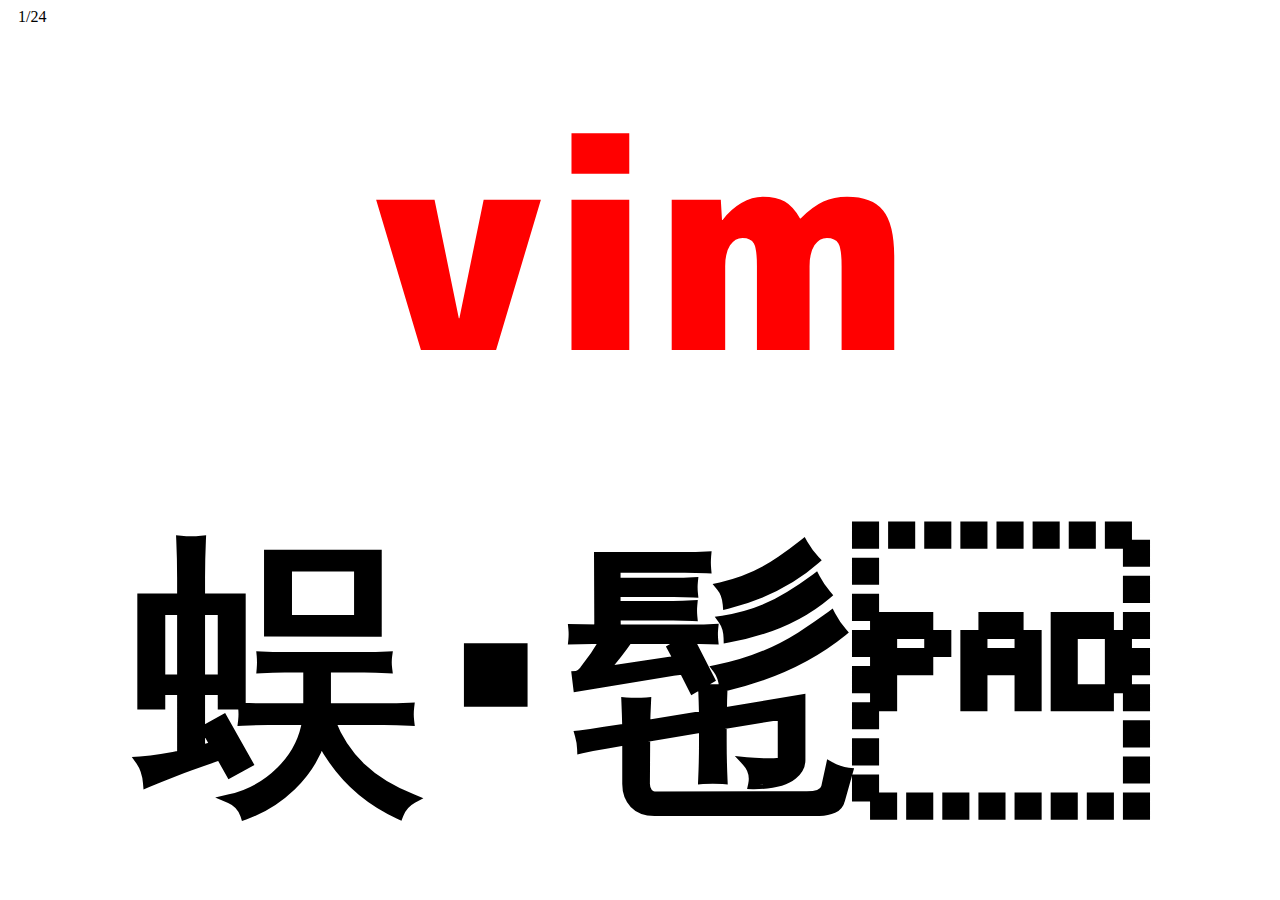
<file: vimrc/takahashi_method.html>
<html><head>
<meta http-equiv="content-type" content="text/html; charset=Shift_JIS">
<title>Ttile</title>
<script>
var gid = function(id){return document.getElementById(id)}
var c_page = 0;
var takahashi = function(){
	var output = gid('result');
	var page = gid('src_code').value.split("----");
	if(!page[c_page]){
		c_page = page.length-1;
	}
	gid("page_navi").innerHTML = (c_page+1) + "/" + page.length;
	with(output.style){
		fontSize = "10px";
		display  = "inline";
	}
	output.innerHTML = page[c_page].
		replace(/^[\r\n]+/g,"").replace(/[\r\n]+$/g,"").replace(/(\r\n|[\r\n])/g,"<br />");
	var body_w = document.body.offsetWidth;
	var body_h = document.body.offsetHeight;
	var output_w = output.offsetWidth;
	var new_fs = Math.ceil((body_w/output_w) * 8);
	if(new_fs > 10000){return}
	with(output.style){
		fontSize = new_fs + "px";
		display  = "block";
	}
	var output_h = output.offsetHeight;
	if(output_h > body_h){
		var new_fs = Math.ceil((body_h/output_h) * new_fs * 0.8);
		with(output.style){
			fontSize = new_fs + "px";
			fontWeight = "bold";
		}
	}
}
var f = function(){
	c_page++;
	takahashi();
}
var b = function(){
	c_page--;
	if(c_page < 0){c_page = 0}
	takahashi();
}
function keyPress(e) {
	if(e.charCode==102){
		f();
	}else{
		b();
	}
}
document.addEventListener("keypress",keyPress,false);
if ((navigator.userAgent.indexOf('iPhone') > 0 && navigator.userAgent.indexOf('iPad') == -1) || 		navigator.userAgent.indexOf('iPod') > 0 || navigator.userAgent.indexOf('Android') > 0) {
	 document.addEventListener("click",f,false);
}

</script>
<style  type="text/css">
@font-face {
font-family: myfont;
src: url("../mplus-1p-black.ttf");
}
</style>
</head>
<body style="height:90%">
<textarea style="visibility: hidden; width: 1px; height: 1px; " rows="3" cols="80" id="src_code">
<font color="red">vim</font>
入門
<!-- <img src="hoge.png" width="75%" alt=""> -->
----
なんで
vim
使うん？
----
・かっこいい　
・軽い　　　　
・速い　　　　
・サーバの操作
----
・<font color="red">かっこいい　</font>
・軽い　　　　
・速い　　　　
・サーバの操作
----
<img src="vim.png" width="75%" alt="">
----
まるで
ハッカー
----
・かっこいい　
・<font color="red">軽い</font>　　　　
・速い　　　　
・サーバの操作
----
なぜ軽いのか
→CUIツール
----
マウスのない
時代から
使われていた
----
キーボードだけ
で使われる
----
・かっこいい　
・軽い　　　　
・<font color="red">速い</font>　　　　
・サーバの操作
----
文頭文末へ
コマンド
一発で移動
----
<img src="visual_block.gif" width="75%" alt="">
----
ありとあらゆる
文書操作コマンド
----
・かっこいい　
・軽い　　　　
・速い　　　　
・<font color="red">サーバの操作</font>
----
サーバでの
テキスト編集は
vimが基本
----
サーバは
CUIが普通
----
どうやって
使うのか
----
2つのモード
ノーマルモード
挿入モード
----
ノーマルモード
・カーソルの移動
・各種コマンド
・hjklで←↓↑→
----
挿入モード
・文字の挿入
----
自分好みの
設定に変更
----
.vimrc
----
お
わ
り
</textarea>
<span id="page_navi"></span>
<center>
<div style="font-size: 20px; font-family:myfont; font-weight:900; display: block;" id="result"></div>
</center>

<script>
takahashi();
</script>
</body></html>
</file>
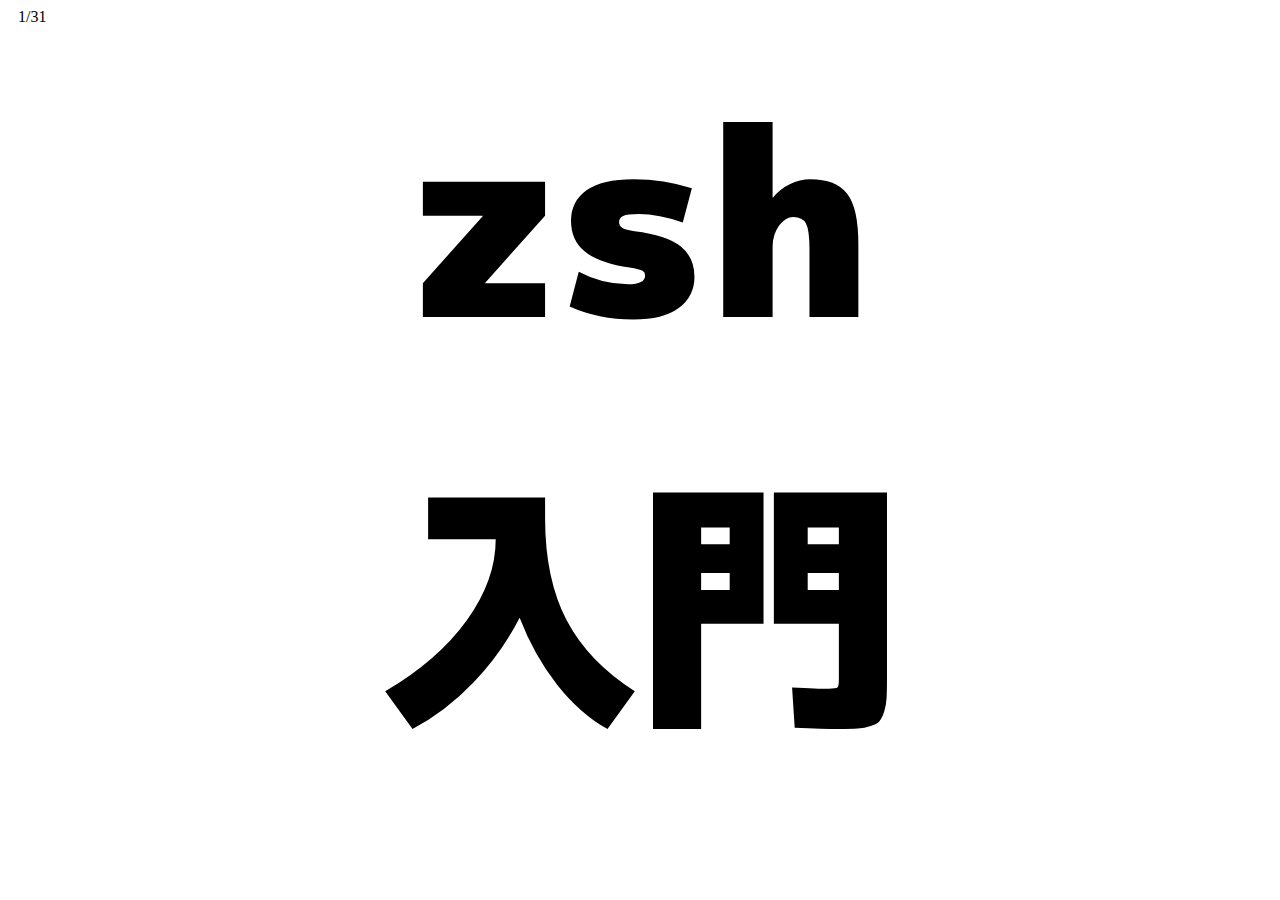
<file: zshrc入門/takahashi_method.html>
<html><head>
<meta http-equiv="content-type" content="text/html; charset=UTF-8">
<title>Ttile</title>
<script>
var gid = function(id){return document.getElementById(id)}
var c_page = 0;
var takahashi = function(){
	var output = gid('result');
	var page = gid('src_code').value.split("----");
	if(!page[c_page]){
		c_page = page.length-1;
	}
	gid("page_navi").innerHTML = (c_page+1) + "/" + page.length;
	with(output.style){
		fontSize = "10px";
		display  = "inline";
	}
	output.innerHTML = page[c_page].
		replace(/^[\r\n]+/g,"").replace(/[\r\n]+$/g,"").replace(/(\r\n|[\r\n])/g,"<br />");
	var body_w = document.body.offsetWidth;
	var body_h = document.body.offsetHeight;
	var output_w = output.offsetWidth;
	var new_fs = Math.ceil((body_w/output_w) * 8);
	if(new_fs > 10000){return}
	with(output.style){
		fontSize = new_fs + "px";
		display  = "block";
	}
	var output_h = output.offsetHeight;
	if(output_h > body_h){
		var new_fs = Math.ceil((body_h/output_h) * new_fs * 0.8);
		with(output.style){
			fontSize = new_fs + "px";
			fontWeight = "bold"; 
		}
	}
}
var f = function(){
	c_page++;
	takahashi();
}
var b = function(){
	c_page--;
	if(c_page < 0){c_page = 0}
	takahashi();
}
function keyPress(e) {
	if(e.charCode==102){
		f();
	}else{
		b();
	}
}
document.addEventListener("keypress",keyPress,false);
if ((navigator.userAgent.indexOf('iPhone') > 0 && navigator.userAgent.indexOf('iPad') == -1) || 		navigator.userAgent.indexOf('iPod') > 0 || navigator.userAgent.indexOf('Android') > 0) {
	 document.addEventListener("click",f,false);
}

</script>
<style  type="text/css">
@font-face {
font-family: myfont;
src: url("../mplus-1p-black.ttf");
}
</style>
</head>
<body style="height:90%">
<textarea style="visibility: hidden; width: 1px; height: 1px; " rows="3" cols="80" id="src_code">
zsh
入門
----
研究生活
いかが
お過ごしですか？
----
Terminal
触った？
----
<img src="./img/terminal.png" alt="terminal">
----
<font color="red">Terminal</font>
is
Cool
----
カスタマイズ
してもっと
使えるようにしよう
----
どうやったら
できるのか
----
シェルの
設定を
変える
----
シェルとは
----
有名なの
・bash（Macのデフォルト）
・zsh
----
漢なら
----
<font color="red">zsh</font>
----
zshを
使おう
----
なぜ
zshか
----
・入力補完が優れてる
・非標準コマンド(brew、gitとか)の入力補完
・カラーリングがbashより見やすい
・bashより処理が高速
・同時に立ち上げてるターミナル間でのhistory共有
・時間のかかる処理が終わったら通知
・gitのカレントブランチの表示
・履歴機能が強力(改行も記録される)
----
俺俺
<font color="red">zsh</font>
設定集5
----
詳しくは
https://github.com/ir77/
dotfiles/blob/master/.zshrc
----
1
zsh
syntax
highlighting
----
存在しない
コマンドは
赤色になる
----
実演
:317
----
2
補完の
種類が
豊富
----
実演
ex.git, ドット補完
:326
----
3
aliasの
自由度が
高い
----
実演
ex.memo, .c
:459
----
4
通知
できる
:517
----
5
peco
----
かっこよく履歴や
ディレクトリを
移動できる
----
実演
:575
----
漢なら
----
<font color="red">zsh</font>
----
お
わ
り
</textarea>
<span id="page_navi"></span>
<center>
<div style="font-size: 20px; font-family:myfont; font-weight:900; display: block;" id="result"></div>
</center>

<script>
takahashi();
</script>
</body></html>
</file>
